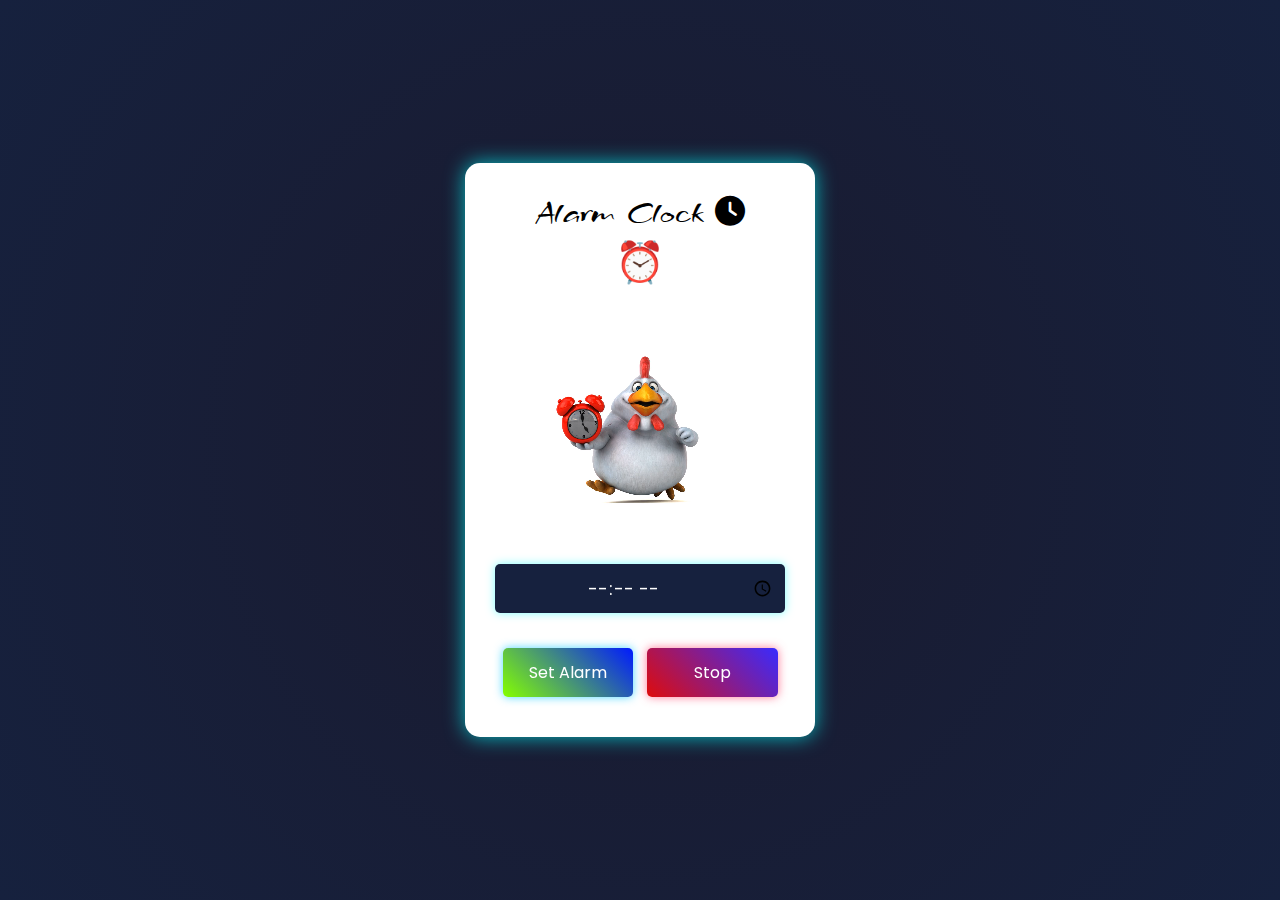
<file: index.html>
<!DOCTYPE html>
<html lang="en">
<head>
    <meta charset="UTF-8">
    <meta name="viewport" content="width=device-width, initial-scale=1.0">
    <title>Alarm Clock</title>
    <link rel="stylesheet" href="alarm.css">

    <link rel="icon" href="https://encrypted-tbn0.gstatic.com/images?q=tbn:ANd9GcR77c73ROyv4bxL1eu0xAOpAoGzrgH5Svxnrg&s">
    
    <link rel="stylesheet" href="https://cdnjs.cloudflare.com/ajax/libs/font-awesome/6.7.2/css/all.min.css" 
    integrity="sha512-Evv84Mr4kqVGRNSgIGL/F/aIDqQb7xQ2vcrdIwxfjThSH8CSR7PBEakCr51Ck+w+/U6swU2Im1vVX0SVk9ABhg==" 
    crossorigin="anonymous" referrerpolicy="no-referrer"/>

</head>

<body>
    
    <div id="alarm">
        <h1> Alarm Clock  <i id="icon" class="fa-solid fa-clock"></i></h1>

        <h2>⏰</h2>
       

        <h3 id="timer"></h3>

       
  
        <h4 id="bold"></h4>

        <video src="./alarm video.mp4" id="vid" style="height: 250px;"></video>

        <audio id="music" src="./veer_jara_love_theme.mp3"></audio>

        <input type="time" id="inp"><br><br>

    <button onclick="clockk()" id="start">Set Alarm</button>

    <button onclick="stop()" id="stop">Stop</button>

  </div>

    <script src="./alarm.js"></script>
</body>
</html>
</file>
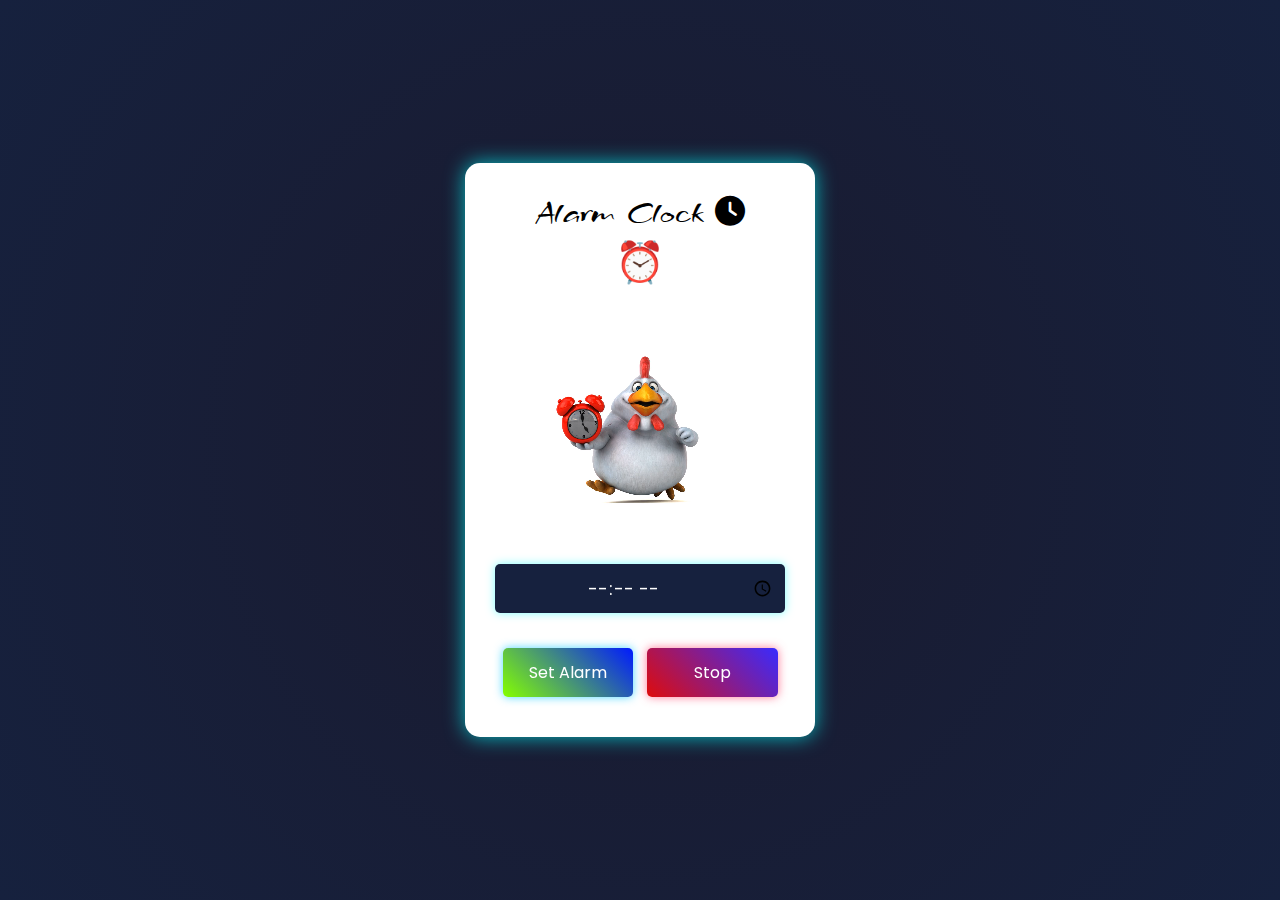
<file: alarm.html>
<!DOCTYPE html>
<html lang="en">
<head>
    <meta charset="UTF-8">
    <meta name="viewport" content="width=device-width, initial-scale=1.0">
    <title>Alarm Clock</title>
    <link rel="stylesheet" href="alarm.css">

    <link rel="icon" href="https://encrypted-tbn0.gstatic.com/images?q=tbn:ANd9GcR77c73ROyv4bxL1eu0xAOpAoGzrgH5Svxnrg&s">
    
    <link rel="stylesheet" href="https://cdnjs.cloudflare.com/ajax/libs/font-awesome/6.7.2/css/all.min.css" 
    integrity="sha512-Evv84Mr4kqVGRNSgIGL/F/aIDqQb7xQ2vcrdIwxfjThSH8CSR7PBEakCr51Ck+w+/U6swU2Im1vVX0SVk9ABhg==" 
    crossorigin="anonymous" referrerpolicy="no-referrer"/>

</head>

<body>
    
    <div id="alarm">
        <h1> Alarm Clock  <i id="icon" class="fa-solid fa-clock"></i></h1>

        <h2>⏰</h2>
       

        <h3 id="timer"></h3>

       
  
        <h4 id="bold"></h4>

        <video src="./alarm video.mp4" id="vid" style="height: 250px;"></video>

        <audio id="music" src="./veer_jara_love_theme.mp3"></audio>

        <input type="time" id="inp"><br><br>

    <button onclick="clockk()" id="start">Set Alarm</button>

    <button onclick="stop()" id="stop">Stop</button>

  </div>

    <script src="./alarm.js"></script>
</body>
</html>
</file>
<file: alarm.css>
@import url('https://fonts.googleapis.com/css2?family=Poppins:wght@300;400;600&display=swap');
@import url('https://fonts.googleapis.com/css2?family=Grechen+Fuemen&display=swap');

* {
    margin: 0;
    padding: 0;
    box-sizing: border-box;
    font-family: 'Poppins', sans-serif;
}

body {
    background: radial-gradient(circle, #1a1a2e, #16213e);
    color: white;
    display: flex;
    justify-content: center;
    align-items: center;
    height: 100vh;
}


#alarm {
    background: white;
    padding: 30px;
    text-align: center;
    border-radius: 15px;
    box-shadow: 0px 0px 20px rgba(0, 255, 255, 0.7);
    width: 350px;
}
h1{

    font-family: "Grechen Fuemen", serif;
    font-weight: 400;
    font-style: normal;
    color: black;
}
h2{
    font-size: 40px;
}


#icon {
    font-size: 30px;
    color: b;
    transition: transform 0.3s ease-in-out;
}

#icon:hover {
    transform: rotate(360deg);
    color: black;
}


#timer {
    font-size: 24px;
    font-weight: bold;
    margin: 15px 0;
    color: black;
}


#bold {
    font-size: 18px;
    font-weight: bold;
    margin-bottom: 10px;
    color: rgb(200, 7, 7);

}


#vid {
    width: 100%;
    border-radius: 10px;
    /* box-shadow: 0px 0px 15px rgba(0, 255, 255, 0.5); */
}


#inp {
    padding: 10px;
    font-size: 18px;
    width: 100%;
    text-align: center;
    border: none;
    outline: none;
    background: #16213e;
    color: white;
    border-radius: 5px;
    box-shadow: 0px 0px 10px rgba(0, 255, 255, 0.5);
    transition: 0.3s;
}

#inp:hover {
    box-shadow: 0px 0px 15px rgba(0, 255, 255, 0.9);
}



button {
    font-size: 16px;
    padding: 12px;
    margin: 10px 5px;
    border: none;
    outline: none;
    cursor: pointer;
    border-radius: 5px;
    width: 45%;
    color: white;
    transition: 0.3s ease-in-out;
}


#start {
    background: linear-gradient(45deg, #84ff00, #001aff);
    box-shadow: 0px 0px 10px rgba(0, 198, 255, 0.7);
}

#start:hover {
    box-shadow: 0px 0px 20px rgba(0, 198, 255, 1);
    transform: scale(1.05);
}


#stop {
    background: linear-gradient(45deg, #de0c0c, #392bff);
    box-shadow: 0px 0px 10px rgba(255, 65, 108, 0.7);
}

#stop:hover {
    box-shadow: 0px 0px 20px rgba(255, 65, 108, 1);
    transform: scale(1.05);
}


@media (max-width: 450px) {
    #alarm {
        width: 90%;
    }
    
    #inp {
        font-size: 16px;
    }

    button {
        width: 100%;
        margin-bottom: 5px;
    }
}
</file>
